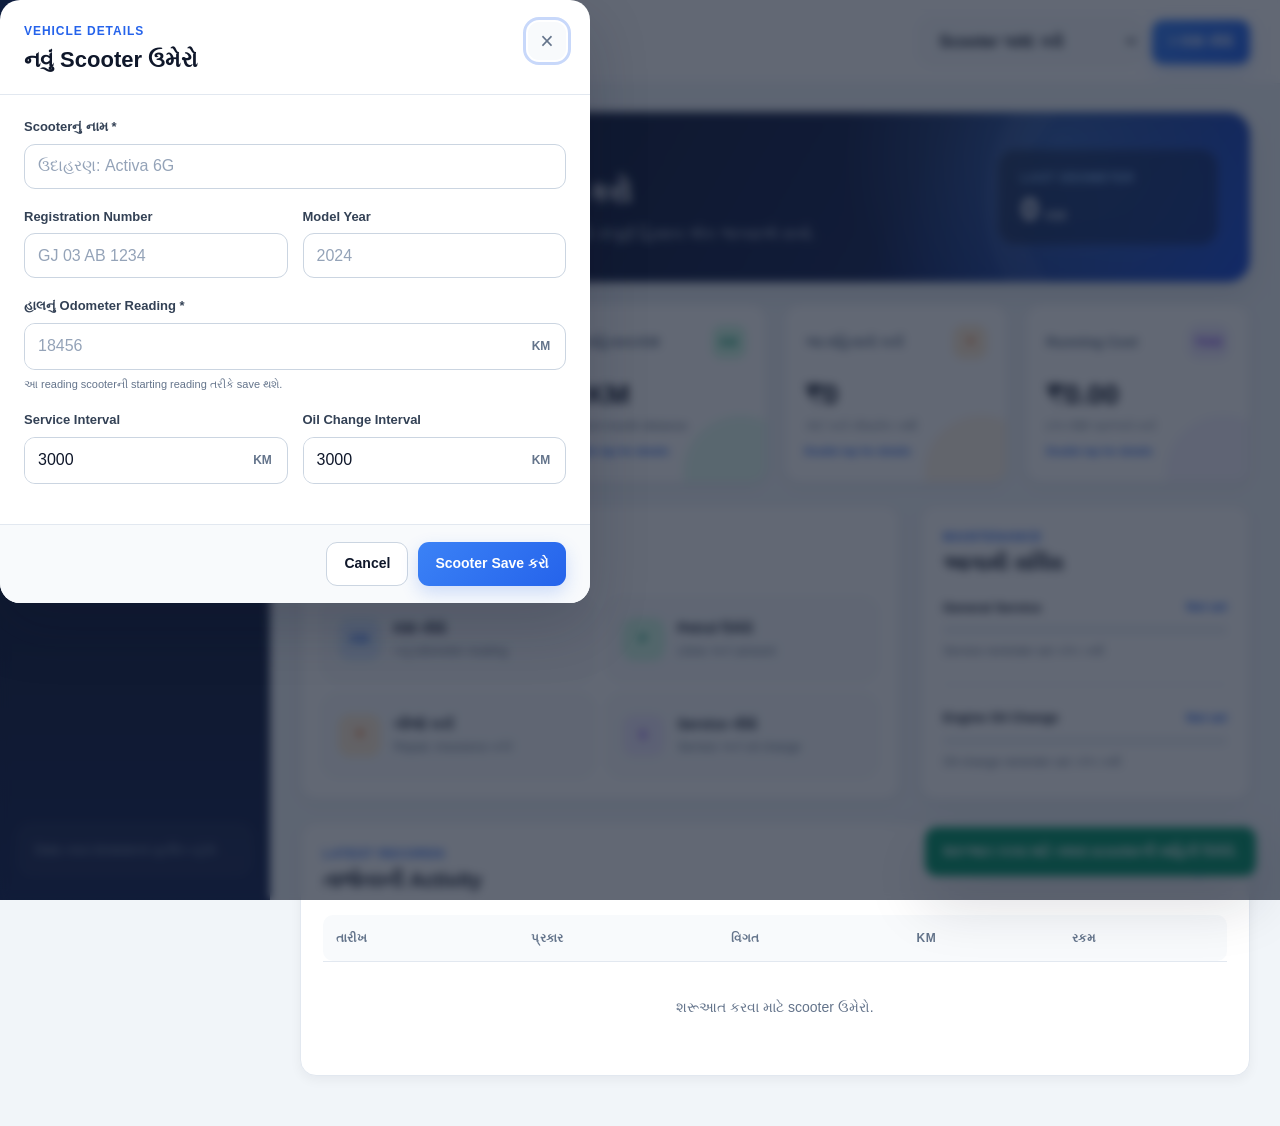
<file: index.html>
<!doctype html>
<html lang="gu">
  <head>
    <meta charset="UTF-8" />

    <meta name="viewport" content="width=device-width, initial-scale=1.0" />

    <meta
      name="description"
      content="Scooterના daily KM, petrol, service અને બીજા ખર્ચનો હિસાબ રાખવા માટેનું dashboard."
    />

    <title>Scooter Expense Tracker</title>

    <meta name="theme-color" content="#0f172a" />

    <meta name="mobile-web-app-capable" content="yes" />

    <meta name="apple-mobile-web-app-capable" content="yes" />

    <meta
      name="apple-mobile-web-app-status-bar-style"
      content="black-translucent"
    />

    <meta name="apple-mobile-web-app-title" content="Scooter Tracker" />

    <link rel="manifest" href="./manifest.json" />

    <link rel="icon" type="image/png" sizes="192x192" href="./icon-192.png" />

    <link rel="apple-touch-icon" href="./icon-192.png" />

    <link rel="stylesheet" href="style.css" />
  </head>

  <body>
    <!-- Mobile overlay -->
    <div id="sidebarOverlay" class="sidebar-overlay"></div>

    <!-- Sidebar -->
    <aside id="sidebar" class="sidebar">
      <div class="brand">
        <div class="brand-icon">S</div>

        <div>
          <h1>Scooter Tracker</h1>
          <p>Expense & KM Manager</p>
        </div>
      </div>

      <nav class="sidebar-nav" aria-label="Main navigation">
        <button
          type="button"
          class="nav-item active"
          data-section="dashboardSection"
        >
          <span class="nav-icon">⌂</span>
          <span>ડેશબોર્ડ</span>
        </button>

        <button type="button" class="nav-item" data-section="ridesSection">
          <span class="nav-icon">↗</span>
          <span>Daily KM</span>
        </button>

        <button type="button" class="nav-item" data-section="expensesSection">
          <span class="nav-icon">₹</span>
          <span>ખર્ચ</span>
        </button>

        <button
          type="button"
          class="nav-item"
          data-section="maintenanceSection"
        >
          <span class="nav-icon">⚙</span>
          <span>સર્વિસ</span>
        </button>

        <button type="button" class="nav-item" data-section="reportsSection">
          <span class="nav-icon">▥</span>
          <span>રિપોર્ટ</span>
        </button>

        <button type="button" class="nav-item" data-section="scootersSection">
          <span class="nav-icon">+</span>
          <span>મારા Scooter</span>
        </button>
      </nav>

      <div class="sidebar-footer">
        <p>Data તમારા browserમાં સુરક્ષિત રહેશે.</p>
      </div>
    </aside>

    <!-- Main area -->
    <div class="app-container">
      <!-- Header -->
      <header class="top-header">
        <div class="header-left">
          <button
            type="button"
            id="menuButton"
            class="menu-button"
            aria-label="Open menu"
          >
            ☰
          </button>

          <div>
            <p class="page-label">Scooter Expense Tracker</p>
            <h2 id="pageTitle">ડેશબોર્ડ</h2>
          </div>
        </div>

        <div class="header-actions">
          <label for="activeScooterSelect" class="sr-only">
            Scooter પસંદ કરો
          </label>

          <select id="activeScooterSelect" class="scooter-selector">
            <option value="">Scooter પસંદ કરો</option>
          </select>

          <button
            type="button"
            class="primary-button"
            id="openRideDialogButton"
          >
            + KM નોંધો
          </button>
        </div>
      </header>

      <main class="main-content">
        <!-- Dashboard -->
        <section id="dashboardSection" class="page-section active">
          <div class="welcome-panel">
            <div>
              <p class="eyebrow">આજનો હિસાબ</p>
              <h3 id="dashboardScooterName">તમારું Scooter પસંદ કરો</h3>

              <p>
                Daily ride, petrol અને maintenanceનો સંપૂર્ણ હિસાબ એક જગ્યાએ
                રાખો.
              </p>
            </div>

            <div class="odometer-display">
              <span>Last Odometer</span>

              <strong>
                <span id="lastOdometerValue">0</span>
                <small>KM</small>
              </strong>
            </div>
          </div>

          <!-- Summary cards -->
          <div class="summary-grid">
            <article
              class="summary-card blue-card interactive-summary-card"
              data-dashboard-detail="todayKm"
              role="button"
              tabindex="0"
              aria-label="આજના KMની વિગતો જોવા double tap કરો"
            >
              <div class="card-heading">
                <span>આજના KM</span>
                <span class="card-icon">↗</span>
              </div>

              <strong id="todayKmValue">0 KM</strong>
              <p id="todayRideCount">આજે કોઈ ride નથી</p>
              <span class="tap-hint">Double tap for details</span>
            </article>

            <article
              class="summary-card green-card interactive-summary-card"
              data-dashboard-detail="monthKm"
              role="button"
              tabindex="0"
              aria-label="આ મહિનાના KMની વિગતો જોવા double tap કરો"
            >
              <div class="card-heading">
                <span>આ મહિનાના KM</span>
                <span class="card-icon">KM</span>
              </div>

              <strong id="monthKmValue">0 KM</strong>
              <p>Current month distance</p>
              <span class="tap-hint">Double tap for details</span>
            </article>

            <article
              class="summary-card orange-card interactive-summary-card"
              data-dashboard-detail="monthExpense"
              role="button"
              tabindex="0"
              aria-label="આ મહિનાના ખર્ચની વિગતો જોવા double tap કરો"
            >
              <div class="card-heading">
                <span>આ મહિનાનો ખર્ચ</span>
                <span class="card-icon">₹</span>
              </div>

              <strong id="monthExpenseValue">₹0</strong>
              <p id="monthExpenseCount">કોઈ ખર્ચ નોંધાયેલ નથી</p>
              <span class="tap-hint">Double tap for details</span>
            </article>

            <article
              class="summary-card purple-card interactive-summary-card"
              data-dashboard-detail="runningCost"
              role="button"
              tabindex="0"
              aria-label="Running Costની વિગતો જોવા double tap કરો"
            >
              <div class="card-heading">
                <span>Running Cost</span>
                <span class="card-icon">₹/KM</span>
              </div>

              <strong id="costPerKmValue">₹0.00</strong>
              <p>દરેક KM પાછળનો ખર્ચ</p>
              <span class="tap-hint">Double tap for details</span>
            </article>
          </div>

          <!-- Quick actions -->
          <div class="content-grid">
            <article class="panel quick-actions-panel">
              <div class="panel-header">
                <div>
                  <p class="eyebrow">Quick Entry</p>
                  <h3>નવો રેકોર્ડ ઉમેરો</h3>
                </div>
              </div>

              <div class="quick-action-grid">
                <button
                  type="button"
                  class="quick-action ride-action"
                  id="dashboardRideButton"
                >
                  <span class="quick-icon">KM</span>

                  <span>
                    <strong>KM નોંધો</strong>
                    <small>નવું odometer reading</small>
                  </span>
                </button>

                <button
                  type="button"
                  class="quick-action petrol-action"
                  id="dashboardPetrolButton"
                >
                  <span class="quick-icon">P</span>

                  <span>
                    <strong>Petrol ઉમેરો</strong>
                    <small>Litres અને amount</small>
                  </span>
                </button>

                <button
                  type="button"
                  class="quick-action expense-action"
                  id="dashboardExpenseButton"
                >
                  <span class="quick-icon">₹</span>

                  <span>
                    <strong>બીજો ખર્ચ</strong>
                    <small>Repair, insurance વગેરે</small>
                  </span>
                </button>

                <button
                  type="button"
                  class="quick-action service-action"
                  id="dashboardServiceButton"
                >
                  <span class="quick-icon">S</span>

                  <span>
                    <strong>Service નોંધો</strong>
                    <small>Service અને oil change</small>
                  </span>
                </button>
              </div>
            </article>

            <!-- Maintenance status -->
            <article class="panel maintenance-panel">
              <div class="panel-header">
                <div>
                  <p class="eyebrow">Maintenance</p>
                  <h3>આગામી સર્વિસ</h3>
                </div>
              </div>

              <div class="maintenance-item">
                <div class="maintenance-title">
                  <span>General Service</span>
                  <strong id="serviceKmRemaining"> Not set </strong>
                </div>

                <div class="progress-track">
                  <div
                    id="serviceProgressBar"
                    class="progress-bar service-progress"
                    style="width: 0%"
                  ></div>
                </div>

                <p id="nextServiceDetails">Service reminder set કરેલ નથી</p>
              </div>

              <div class="maintenance-item">
                <div class="maintenance-title">
                  <span>Engine Oil Change</span>
                  <strong id="oilKmRemaining"> Not set </strong>
                </div>

                <div class="progress-track">
                  <div
                    id="oilProgressBar"
                    class="progress-bar oil-progress"
                    style="width: 0%"
                  ></div>
                </div>

                <p id="nextOilDetails">Oil change reminder set કરેલ નથી</p>
              </div>
            </article>
          </div>

          <!-- Recent activity -->
          <article class="panel">
            <div class="panel-header responsive-panel-header">
              <div>
                <p class="eyebrow">Latest Records</p>
                <h3>તાજેતરની Activity</h3>
              </div>

              <button
                type="button"
                class="text-button"
                data-go-to="ridesSection"
              >
                બધા રેકોર્ડ જુઓ
              </button>
            </div>

            <div class="table-wrapper">
              <table>
                <thead>
                  <tr>
                    <th>તારીખ</th>
                    <th>પ્રકાર</th>
                    <th>વિગત</th>
                    <th>KM</th>
                    <th>રકમ</th>
                  </tr>
                </thead>

                <tbody id="recentActivityTableBody">
                  <tr class="empty-table-row">
                    <td colspan="5">હજી કોઈ activity નોંધાયેલ નથી.</td>
                  </tr>
                </tbody>
              </table>
            </div>
          </article>
        </section>

        <!-- Daily KM section -->
        <section id="ridesSection" class="page-section">
          <div class="section-heading">
            <div>
              <p class="eyebrow">Daily Ride Log</p>
              <h3>KM અને Ride History</h3>
              <p>
                દરેક stop પર odometer reading દાખલ કરો. Ride distance automatic
                calculate થશે.
              </p>
            </div>

            <button
              type="button"
              class="primary-button"
              id="ridesPageAddButton"
            >
              + નવું KM Reading
            </button>
          </div>

          <div class="summary-grid compact-grid">
            <article class="mini-summary-card">
              <span>આજના કુલ KM</span>
              <strong id="ridesTodayTotal">0 KM</strong>
            </article>

            <article class="mini-summary-card">
              <span>આ અઠવાડિયાના KM</span>
              <strong id="ridesWeekTotal">0 KM</strong>
            </article>

            <article class="mini-summary-card">
              <span>આ મહિનાના KM</span>
              <strong id="ridesMonthTotal">0 KM</strong>
            </article>

            <article class="mini-summary-card">
              <span>Average Daily KM</span>
              <strong id="averageDailyKm">0 KM</strong>
            </article>
          </div>

          <article class="panel">
            <div class="panel-header">
              <div>
                <p class="eyebrow">Odometer Entries</p>
                <h3>Ride History</h3>
              </div>
            </div>

            <div class="table-wrapper">
              <table>
                <thead>
                  <tr>
                    <th>Date & Time</th>
                    <th>Previous KM</th>
                    <th>Current KM</th>
                    <th>Ride KM</th>
                    <th>સ્થળ / નોંધ</th>
                    <th>Action</th>
                  </tr>
                </thead>

                <tbody id="rideHistoryTableBody">
                  <tr class="empty-table-row">
                    <td colspan="6">પ્રથમ odometer reading દાખલ કરો.</td>
                  </tr>
                </tbody>
              </table>
            </div>
          </article>
        </section>

        <!-- Expenses section -->
        <section id="expensesSection" class="page-section">
          <div class="section-heading">
            <div>
              <p class="eyebrow">Expense Manager</p>
              <h3>બધા ખર્ચ</h3>
              <p>Petrol, repair, insurance અને બીજા ખર્ચનો સંપૂર્ણ રેકોર્ડ.</p>
            </div>

            <div class="button-group">
              <button
                type="button"
                class="secondary-button"
                id="expensesPagePetrolButton"
              >
                + Petrol
              </button>

              <button
                type="button"
                class="primary-button"
                id="expensesPageAddButton"
              >
                + બીજો ખર્ચ
              </button>
            </div>
          </div>

          <div class="summary-grid compact-grid">
            <article class="mini-summary-card">
              <span>કુલ Petrol ખર્ચ</span>
              <strong id="totalPetrolExpense">₹0</strong>
            </article>

            <article class="mini-summary-card">
              <span>કુલ Service ખર્ચ</span>
              <strong id="totalServiceExpense">₹0</strong>
            </article>

            <article class="mini-summary-card">
              <span>બીજા ખર્ચ</span>
              <strong id="totalOtherExpense">₹0</strong>
            </article>

            <article class="mini-summary-card">
              <span>કુલ Scooter ખર્ચ</span>
              <strong id="grandTotalExpense">₹0</strong>
            </article>
          </div>

          <article class="panel">
            <div class="filter-row">
              <div>
                <label for="expenseMonthFilter"> મહિનો </label>

                <input type="month" id="expenseMonthFilter" />
              </div>

              <div>
                <label for="expenseTypeFilter"> ખર્ચનો પ્રકાર </label>

                <select id="expenseTypeFilter">
                  <option value="all">બધા ખર્ચ</option>
                  <option value="petrol">Petrol</option>
                  <option value="service">Service</option>
                  <option value="oil">Engine Oil</option>
                  <option value="repair">Repair</option>
                  <option value="insurance">Insurance</option>
                  <option value="puc">PUC</option>
                  <option value="accessory">Accessory</option>
                  <option value="other">Other</option>
                </select>
              </div>

              <button
                type="button"
                class="secondary-button filter-reset-button"
                id="resetExpenseFilterButton"
              >
                Reset
              </button>
            </div>

            <div class="table-wrapper">
              <table>
                <thead>
                  <tr>
                    <th>તારીખ</th>
                    <th>પ્રકાર</th>
                    <th>વિગત</th>
                    <th>Odometer</th>
                    <th>રકમ</th>
                    <th>Action</th>
                  </tr>
                </thead>

                <tbody id="expenseHistoryTableBody">
                  <tr class="empty-table-row">
                    <td colspan="6">કોઈ ખર્ચ નોંધાયેલ નથી.</td>
                  </tr>
                </tbody>
              </table>
            </div>
          </article>
        </section>

        <!-- Maintenance section -->
        <section id="maintenanceSection" class="page-section">
          <div class="section-heading">
            <div>
              <p class="eyebrow">Service Records</p>
              <h3>Service અને Maintenance</h3>
              <p>Service, oil change, tyre અને repairનો record રાખો.</p>
            </div>

            <button
              type="button"
              class="primary-button"
              id="maintenancePageAddButton"
            >
              + Service નોંધો
            </button>
          </div>

          <article class="panel">
            <div class="panel-header">
              <div>
                <p class="eyebrow">Maintenance Timeline</p>
                <h3>Service History</h3>
              </div>
            </div>

            <div id="maintenanceTimeline" class="maintenance-timeline">
              <div class="empty-state">
                <div class="empty-icon">⚙</div>
                <h4>કોઈ service record નથી</h4>
                <p>પહેલી service અથવા oil changeની entry ઉમેરો.</p>
              </div>
            </div>
          </article>
        </section>

        <!-- Reports section -->
        <section id="reportsSection" class="page-section">
          <div class="section-heading">
            <div>
              <p class="eyebrow">Expense Analysis</p>
              <h3>Monthly Report</h3>
              <p>Scooter કેટલા KM ચાલ્યું અને કેટલો ખર્ચ થયો તે જુઓ.</p>
            </div>

            <div>
              <label for="reportMonthFilter" class="sr-only">
                Report month
              </label>

              <input type="month" id="reportMonthFilter" />
            </div>
          </div>

          <div class="report-grid">
            <article class="panel report-overview">
              <div class="panel-header">
                <div>
                  <p class="eyebrow">Selected Month</p>
                  <h3>મહિનાનો સારાંશ</h3>
                </div>
              </div>

              <div class="report-list">
                <div>
                  <span>કુલ Distance</span>
                  <strong id="reportTotalKm">0 KM</strong>
                </div>

                <div>
                  <span>કુલ ખર્ચ</span>
                  <strong id="reportTotalExpense">₹0</strong>
                </div>

                <div>
                  <span>Petrol ખર્ચ</span>
                  <strong id="reportPetrolExpense">₹0</strong>
                </div>

                <div>
                  <span>Service ખર્ચ</span>
                  <strong id="reportServiceExpense">₹0</strong>
                </div>

                <div>
                  <span>આ મહિનાનો Cost per KM</span>
                  <strong id="reportCostPerKm">₹0.00</strong>
                </div>

                <div>
                  <span>અત્યાર સુધીનો Overall Cost per KM</span>
                  <strong id="reportOverallCostPerKm">₹0.00</strong>
                </div>

                <div>
                  <span>Overall Average Mileage</span>
                  <strong id="reportMileage">0 KM/L</strong>
                </div>
              </div>

              <p class="mileage-note cost-per-km-note" id="costPerKmNote">
                Cost per KM = પસંદ કરેલા મહિનાનો કુલ ખર્ચ ÷ કુલ KM.
              </p>

              <p
                class="mileage-note overall-cost-per-km-note"
                id="overallCostPerKmNote"
              >
                Overall Cost per KM = અત્યાર સુધીનો કુલ ખર્ચ ÷ કુલ KM.
              </p>

              <p class="mileage-note" id="mileageNote">
                Mileage માટે ઓછામાં ઓછી 2 petrol entries જરૂરી છે.
              </p>
            </article>

            <article class="panel">
              <div class="panel-header">
                <div>
                  <p class="eyebrow">Expense Breakdown</p>
                  <h3>ખર્ચ ક્યાં થયો?</h3>
                </div>
              </div>

              <div id="expenseBreakdown" class="expense-breakdown">
                <div class="breakdown-row">
                  <div class="breakdown-label">
                    <span>Petrol</span>
                    <strong id="petrolBreakdownAmount">₹0</strong>
                  </div>

                  <div class="progress-track">
                    <div
                      id="petrolBreakdownBar"
                      class="progress-bar petrol-bar"
                      style="width: 0%"
                    ></div>
                  </div>
                </div>

                <div class="breakdown-row">
                  <div class="breakdown-label">
                    <span>Service</span>
                    <strong id="serviceBreakdownAmount">₹0</strong>
                  </div>

                  <div class="progress-track">
                    <div
                      id="serviceBreakdownBar"
                      class="progress-bar service-bar"
                      style="width: 0%"
                    ></div>
                  </div>
                </div>

                <div class="breakdown-row">
                  <div class="breakdown-label">
                    <span>Repair & Other</span>
                    <strong id="otherBreakdownAmount">₹0</strong>
                  </div>

                  <div class="progress-track">
                    <div
                      id="otherBreakdownBar"
                      class="progress-bar other-bar"
                      style="width: 0%"
                    ></div>
                  </div>
                </div>
              </div>
            </article>
          </div>

          <article class="panel daily-chart-panel">
            <div class="panel-header chart-panel-header">
              <div>
                <p class="eyebrow">Daily Distance</p>
                <h3>તારીખ પ્રમાણે ચાલેલા KM</h3>
                <p>કઈ તારીખે scooter વધુ કે ઓછું ચાલ્યું તે જુઓ.</p>
              </div>
            </div>

            <div class="chart-summary" aria-label="Daily distance summary">
              <div class="chart-summary-card highest-card">
                <span>સૌથી વધુ ચાલ્યું</span>
                <strong id="highestKmDay">—</strong>
              </div>

              <div class="chart-summary-card lowest-card">
                <span>સૌથી ઓછું ચાલ્યું</span>
                <strong id="lowestKmDay">—</strong>
              </div>

              <div class="chart-summary-card">
                <span>ચાલેલા કુલ દિવસ</span>
                <strong id="activeRideDays">0 દિવસ</strong>
              </div>
            </div>

            <div class="daily-chart-scroll">
              <div
                id="dailyKmChart"
                class="daily-km-chart"
                role="img"
                aria-label="તારીખ પ્રમાણે ચાલેલા કિલોમીટરનો ચાર્ટ"
              >
                <div class="chart-empty-state">
                  પસંદ કરેલા મહિનામાં ride entry નથી.
                </div>
              </div>
            </div>

            <div class="chart-legend" aria-hidden="true">
              <span><i class="legend-dot highest-dot"></i>સૌથી વધુ</span>
              <span><i class="legend-dot lowest-dot"></i>સૌથી ઓછું</span>
              <span><i class="legend-dot normal-dot"></i>બીજા દિવસ</span>
            </div>
          </article>
        </section>

        <!-- Scooters section -->
        <section id="scootersSection" class="page-section">
          <div class="section-heading">
            <div>
              <p class="eyebrow">Vehicle Manager</p>
              <h3>મારા Scooter</h3>
              <p>એકથી વધારે scooter હોય તો દરેકનો અલગ હિસાબ રાખો.</p>
            </div>

            <button
              type="button"
              class="primary-button"
              id="scootersPageAddButton"
            >
              + Scooter ઉમેરો
            </button>
          </div>

          <div id="scooterCardsContainer" class="scooter-grid">
            <div class="empty-state full-width">
              <div class="empty-icon">+</div>
              <h4>હજી કોઈ scooter ઉમેરેલ નથી</h4>
              <p>શરૂઆત કરવા માટે તમારા scooterની માહિતી ઉમેરો.</p>
            </div>
          </div>
        </section>
      </main>
    </div>

    <!-- Toast message -->
    <div id="toast" class="toast" role="status" aria-live="polite"></div>

    <!-- Add scooter dialog -->
    <dialog id="scooterDialog" class="app-dialog">
      <form id="scooterForm">
        <div class="dialog-header">
          <div>
            <p class="eyebrow">Vehicle Details</p>
            <h3 id="scooterDialogTitle">નવું Scooter ઉમેરો</h3>
          </div>

          <button
            type="button"
            class="dialog-close-button"
            data-close-dialog="scooterDialog"
            aria-label="Close"
          >
            ×
          </button>
        </div>

        <div class="dialog-body">
          <input type="hidden" id="scooterEditId" />

          <div class="form-group">
            <label for="scooterName"> Scooterનું નામ * </label>

            <input
              type="text"
              id="scooterName"
              placeholder="ઉદાહરણ: Activa 6G"
              required
            />
          </div>

          <div class="two-column-form">
            <div class="form-group">
              <label for="scooterNumber"> Registration Number </label>

              <input
                type="text"
                id="scooterNumber"
                placeholder="GJ 03 AB 1234"
              />
            </div>

            <div class="form-group">
              <label for="scooterModelYear"> Model Year </label>

              <input
                type="number"
                id="scooterModelYear"
                min="1990"
                max="2100"
                placeholder="2024"
              />
            </div>
          </div>

          <div class="form-group">
            <label for="scooterInitialKm"> હાલનું Odometer Reading * </label>

            <div class="input-with-unit">
              <input
                type="number"
                id="scooterInitialKm"
                min="0"
                step="0.1"
                placeholder="18456"
                required
              />

              <span>KM</span>
            </div>

            <small>
              આ reading scooterની starting reading તરીકે save થશે.
            </small>
          </div>

          <div class="two-column-form">
            <div class="form-group">
              <label for="serviceIntervalKm"> Service Interval </label>

              <div class="input-with-unit">
                <input
                  type="number"
                  id="serviceIntervalKm"
                  min="1"
                  value="3000"
                />

                <span>KM</span>
              </div>
            </div>

            <div class="form-group">
              <label for="oilIntervalKm"> Oil Change Interval </label>

              <div class="input-with-unit">
                <input type="number" id="oilIntervalKm" min="1" value="3000" />

                <span>KM</span>
              </div>
            </div>
          </div>
        </div>

        <div class="dialog-footer">
          <button
            type="button"
            class="secondary-button"
            data-close-dialog="scooterDialog"
          >
            Cancel
          </button>

          <button type="submit" class="primary-button">Scooter Save કરો</button>
        </div>
      </form>
    </dialog>

    <!-- Add KM reading dialog -->
    <dialog id="rideDialog" class="app-dialog">
      <form id="rideForm">
        <div class="dialog-header">
          <div>
            <p class="eyebrow">Daily Ride</p>
            <h3>નવું KM Reading</h3>
          </div>

          <button
            type="button"
            class="dialog-close-button"
            data-close-dialog="rideDialog"
            aria-label="Close"
          >
            ×
          </button>
        </div>

        <div class="dialog-body">
          <div class="current-reading-box">
            <span>Previous Odometer</span>

            <strong> <span id="ridePreviousKm">0</span> KM </strong>
          </div>

          <div class="form-group">
            <label for="rideCurrentKm"> Current Odometer Reading * </label>

            <div class="input-with-unit">
              <input
                type="number"
                id="rideCurrentKm"
                min="0"
                step="0.1"
                placeholder="18468"
                required
              />

              <span>KM</span>
            </div>
          </div>

          <div id="rideCalculationPreview" class="calculation-preview">
            Current KM દાખલ કરવાથી ride distance અહીં દેખાશે.
          </div>

          <div class="form-group">
            <label for="rideDateTime"> Date & Time * </label>

            <input type="datetime-local" id="rideDateTime" required />
          </div>

          <div class="form-group">
            <label for="rideNote"> સ્થળ અથવા નોંધ </label>

            <input
              type="text"
              id="rideNote"
              placeholder="ઉદાહરણ: Office, Home, Market"
            />
          </div>

          <p id="rideFormError" class="form-error"></p>
        </div>

        <div class="dialog-footer">
          <button
            type="button"
            class="secondary-button"
            data-close-dialog="rideDialog"
          >
            Cancel
          </button>

          <button type="submit" class="primary-button">KM Save કરો</button>
        </div>
      </form>
    </dialog>

    <!-- Add petrol dialog -->
    <dialog id="petrolDialog" class="app-dialog">
      <form id="petrolForm">
        <div class="dialog-header">
          <div>
            <p class="eyebrow">Fuel Record</p>
            <h3>Petrol Entry</h3>
          </div>

          <button
            type="button"
            class="dialog-close-button"
            data-close-dialog="petrolDialog"
            aria-label="Close"
          >
            ×
          </button>
        </div>

        <div class="dialog-body">
          <div class="two-column-form">
            <div class="form-group">
              <label for="petrolDate"> તારીખ * </label>

              <input type="date" id="petrolDate" required />
            </div>

            <div class="form-group">
              <label for="petrolOdometer"> Odometer KM * </label>

              <input
                type="number"
                id="petrolOdometer"
                min="0"
                step="0.1"
                required
              />
            </div>
          </div>

          <div class="two-column-form">
            <div class="form-group">
              <label for="petrolLitres"> Petrol Litres * </label>

              <div class="input-with-unit">
                <input
                  type="number"
                  id="petrolLitres"
                  min="0.01"
                  step="0.01"
                  placeholder="4.50"
                  required
                />

                <span>L</span>
              </div>
            </div>

            <div class="form-group">
              <label for="petrolRate"> Rate per Litre </label>

              <div class="input-with-unit currency-unit">
                <span>₹</span>

                <input
                  type="number"
                  id="petrolRate"
                  min="0"
                  step="0.01"
                  placeholder="95.00"
                />
              </div>
            </div>
          </div>

          <div class="form-group">
            <label for="petrolAmount"> Total Amount * </label>

            <div class="input-with-unit currency-unit">
              <span>₹</span>

              <input
                type="number"
                id="petrolAmount"
                min="0"
                step="0.01"
                placeholder="500"
                required
              />
            </div>
          </div>

          <div class="form-group checkbox-group">
            <input type="checkbox" id="petrolFullTank" />

            <label for="petrolFullTank"> Full tank ભરાવ્યું છે </label>
          </div>

          <div class="form-group">
            <label for="petrolNote"> નોંધ </label>

            <input
              type="text"
              id="petrolNote"
              placeholder="ઉદાહરણ: Indian Oil, Rajkot"
            />
          </div>

          <p id="petrolFormError" class="form-error"></p>
        </div>

        <div class="dialog-footer">
          <button
            type="button"
            class="secondary-button"
            data-close-dialog="petrolDialog"
          >
            Cancel
          </button>

          <button type="submit" class="primary-button">Petrol Save કરો</button>
        </div>
      </form>
    </dialog>

    <!-- Add expense dialog -->
    <dialog id="expenseDialog" class="app-dialog">
      <form id="expenseForm">
        <div class="dialog-header">
          <div>
            <p class="eyebrow">Expense Record</p>
            <h3>નવો ખર્ચ ઉમેરો</h3>
          </div>

          <button
            type="button"
            class="dialog-close-button"
            data-close-dialog="expenseDialog"
            aria-label="Close"
          >
            ×
          </button>
        </div>

        <div class="dialog-body">
          <div class="two-column-form">
            <div class="form-group">
              <label for="expenseDate"> તારીખ * </label>

              <input type="date" id="expenseDate" required />
            </div>

            <div class="form-group">
              <label for="expenseType"> ખર્ચનો પ્રકાર * </label>

              <select id="expenseType" required>
                <option value="">પસંદ કરો</option>
                <option value="repair">Repair</option>
                <option value="insurance">Insurance</option>
                <option value="puc">PUC</option>
                <option value="accessory">Accessory</option>
                <option value="washing">Washing</option>
                <option value="parking">Parking</option>
                <option value="fine">Fine</option>
                <option value="other">Other</option>
              </select>
            </div>
          </div>

          <div class="two-column-form">
            <div class="form-group">
              <label for="expenseAmount"> Amount * </label>

              <div class="input-with-unit currency-unit">
                <span>₹</span>

                <input
                  type="number"
                  id="expenseAmount"
                  min="0"
                  step="0.01"
                  required
                />
              </div>
            </div>

            <div class="form-group">
              <label for="expenseOdometer"> Odometer KM </label>

              <input type="number" id="expenseOdometer" min="0" step="0.1" />
            </div>
          </div>

          <div class="form-group">
            <label for="expenseDescription"> ખર્ચની વિગત * </label>

            <input
              type="text"
              id="expenseDescription"
              placeholder="ખર્ચ શેના માટે થયો?"
              required
            />
          </div>

          <p id="expenseFormError" class="form-error"></p>
        </div>

        <div class="dialog-footer">
          <button
            type="button"
            class="secondary-button"
            data-close-dialog="expenseDialog"
          >
            Cancel
          </button>

          <button type="submit" class="primary-button">ખર્ચ Save કરો</button>
        </div>
      </form>
    </dialog>

    <!-- Add service dialog -->
    <dialog id="serviceDialog" class="app-dialog">
      <form id="serviceForm">
        <div class="dialog-header">
          <div>
            <p class="eyebrow">Maintenance Record</p>
            <h3>Service નોંધો</h3>
          </div>

          <button
            type="button"
            class="dialog-close-button"
            data-close-dialog="serviceDialog"
            aria-label="Close"
          >
            ×
          </button>
        </div>

        <div class="dialog-body">
          <div class="two-column-form">
            <div class="form-group">
              <label for="serviceDate"> તારીખ * </label>

              <input type="date" id="serviceDate" required />
            </div>

            <div class="form-group">
              <label for="serviceType"> Service Type * </label>

              <select id="serviceType" required>
                <option value="">પસંદ કરો</option>
                <option value="general-service">General Service</option>
                <option value="oil-change">Engine Oil Change</option>
                <option value="tyre">Tyre Work</option>
                <option value="battery">Battery</option>
                <option value="brake">Brake Work</option>
                <option value="repair">Repair</option>
                <option value="other">Other</option>
              </select>
            </div>
          </div>

          <div class="two-column-form">
            <div class="form-group">
              <label for="serviceOdometer"> Service Odometer * </label>

              <div class="input-with-unit">
                <input
                  type="number"
                  id="serviceOdometer"
                  min="0"
                  step="0.1"
                  required
                />

                <span>KM</span>
              </div>
            </div>

            <div class="form-group">
              <label for="serviceAmount"> Service Cost * </label>

              <div class="input-with-unit currency-unit">
                <span>₹</span>

                <input
                  type="number"
                  id="serviceAmount"
                  min="0"
                  step="0.01"
                  required
                />
              </div>
            </div>
          </div>

          <div class="form-group">
            <label for="serviceDescription"> કરાવેલા કામની વિગત * </label>

            <textarea
              id="serviceDescription"
              rows="4"
              placeholder="ઉદાહરણ: Engine oil, air filter અને brake setting"
              required
            ></textarea>
          </div>

          <div class="form-group">
            <label for="serviceCenter"> Service Center / Mechanic </label>

            <input
              type="text"
              id="serviceCenter"
              placeholder="Service centerનું નામ"
            />
          </div>

          <p id="serviceFormError" class="form-error"></p>
        </div>

        <div class="dialog-footer">
          <button
            type="button"
            class="secondary-button"
            data-close-dialog="serviceDialog"
          >
            Cancel
          </button>

          <button type="submit" class="primary-button">Service Save કરો</button>
        </div>
      </form>
    </dialog>

    <!-- Dashboard summary detail dialog -->
    <dialog id="dashboardDetailDialog" class="app-dialog dashboard-detail-dialog">
      <div class="dialog-header">
        <div>
          <p class="eyebrow">Dashboard Details</p>
          <h3 id="dashboardDetailTitle">વિગતો</h3>
        </div>

        <button
          type="button"
          class="dialog-close-button"
          data-close-dialog="dashboardDetailDialog"
          aria-label="Close"
        >
          ×
        </button>
      </div>

      <div class="dialog-body dashboard-detail-body" id="dashboardDetailBody">
        <div class="detail-empty-state">કોઈ વિગત ઉપલબ્ધ નથી.</div>
      </div>

      <div class="dialog-footer">
        <button
          type="button"
          class="primary-button"
          data-close-dialog="dashboardDetailDialog"
        >
          Close
        </button>
      </div>
    </dialog>

    <!-- Delete confirmation dialog -->
    <dialog id="deleteDialog" class="app-dialog small-dialog">
      <div class="dialog-header">
        <div>
          <p class="eyebrow danger-text">Delete Record</p>
          <h3>આ record delete કરવો છે?</h3>
        </div>

        <button
          type="button"
          class="dialog-close-button"
          data-close-dialog="deleteDialog"
          aria-label="Close"
        >
          ×
        </button>
      </div>

      <div class="dialog-body">
        <p>Delete કર્યા પછી આ record પાછો મેળવી શકાશે નહીં.</p>
      </div>

      <div class="dialog-footer">
        <button
          type="button"
          class="secondary-button"
          data-close-dialog="deleteDialog"
        >
          Cancel
        </button>

        <button type="button" class="danger-button" id="confirmDeleteButton">
          Delete
        </button>
      </div>
    </dialog>

    <script src="app.js"></script>
  </body>
</html>
</file>
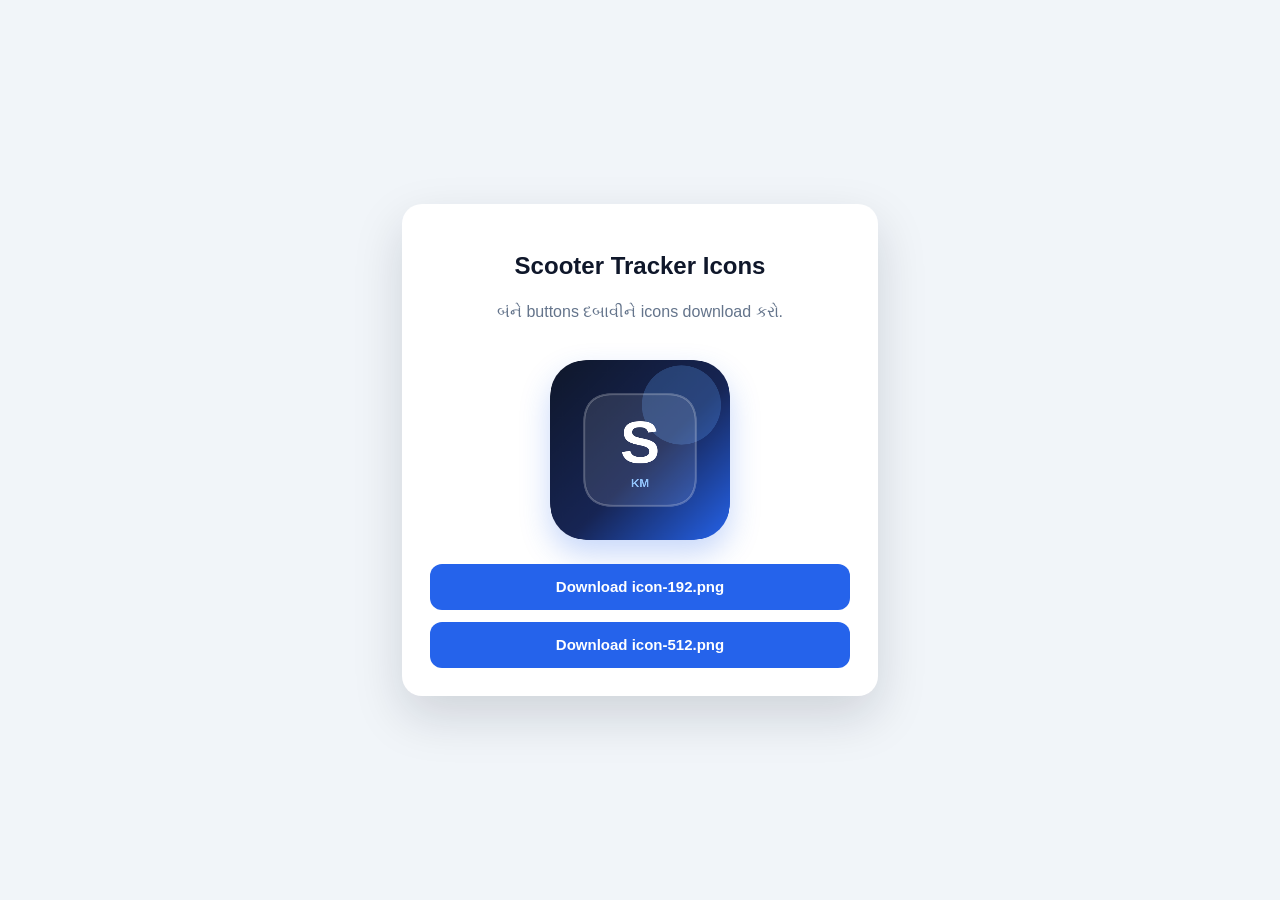
<file: icon-generator.html>
<!doctype html>
<html lang="en">
  <head>
    <meta charset="UTF-8" />

    <meta name="viewport" content="width=device-width, initial-scale=1.0" />

    <title>Scooter Tracker Icon Generator</title>

    <style>
      body {
        min-height: 100vh;
        display: grid;
        place-items: center;
        margin: 0;
        background: #f1f5f9;
        color: #0f172a;
        font-family: Arial, sans-serif;
      }

      .panel {
        width: min(420px, calc(100% - 30px));
        padding: 28px;
        border-radius: 20px;
        background: white;
        box-shadow: 0 20px 50px rgba(15, 23, 42, 0.15);
        text-align: center;
      }

      canvas {
        width: 180px;
        height: 180px;
        margin: 20px 0;
        border-radius: 36px;
        box-shadow: 0 14px 30px rgba(37, 99, 235, 0.25);
      }

      .buttons {
        display: grid;
        gap: 12px;
      }

      button {
        min-height: 46px;
        border: 0;
        border-radius: 12px;
        color: white;
        background: #2563eb;
        font-size: 15px;
        font-weight: 700;
        cursor: pointer;
      }

      button:hover {
        background: #1d4ed8;
      }

      p {
        color: #64748b;
        line-height: 1.5;
      }
    </style>
  </head>

  <body>
    <main class="panel">
      <h2>Scooter Tracker Icons</h2>

      <p>બંને buttons દબાવીને icons download કરો.</p>

      <canvas id="previewCanvas" width="512" height="512"></canvas>

      <div class="buttons">
        <button type="button" onclick="downloadIcon(192)">
          Download icon-192.png
        </button>

        <button type="button" onclick="downloadIcon(512)">
          Download icon-512.png
        </button>
      </div>
    </main>

    <script>
      const previewCanvas = document.getElementById("previewCanvas");

      drawIcon(previewCanvas, 512);

      function drawIcon(canvas, size) {
        canvas.width = size;
        canvas.height = size;

        const context = canvas.getContext("2d");

        context.clearRect(0, 0, size, size);

        const gradient = context.createLinearGradient(0, 0, size, size);

        gradient.addColorStop(0, "#0f172a");
        gradient.addColorStop(0.55, "#172554");
        gradient.addColorStop(1, "#2563eb");

        roundedRectangle(context, 0, 0, size, size, size * 0.22);

        context.fillStyle = gradient;
        context.fill();

        context.beginPath();
        context.arc(size * 0.73, size * 0.25, size * 0.22, 0, Math.PI * 2);

        context.fillStyle = "rgba(96, 165, 250, 0.25)";

        context.fill();

        roundedRectangle(
          context,
          size * 0.19,
          size * 0.19,
          size * 0.62,
          size * 0.62,
          size * 0.16,
        );

        context.fillStyle = "rgba(255, 255, 255, 0.10)";

        context.fill();

        context.strokeStyle = "rgba(255, 255, 255, 0.22)";

        context.lineWidth = size * 0.012;
        context.stroke();

        context.fillStyle = "#ffffff";
        context.textAlign = "center";
        context.textBaseline = "middle";
        context.font = `800 ${size * 0.33}px Arial`;

        context.fillText("S", size / 2, size * 0.48);

        context.fillStyle = "#93c5fd";
        context.font = `700 ${size * 0.065}px Arial`;

        context.fillText("KM", size / 2, size * 0.69);
      }

      function roundedRectangle(context, x, y, width, height, radius) {
        const right = x + width;
        const bottom = y + height;

        context.beginPath();
        context.moveTo(x + radius, y);
        context.lineTo(right - radius, y);
        context.quadraticCurveTo(right, y, right, y + radius);

        context.lineTo(right, bottom - radius);
        context.quadraticCurveTo(right, bottom, right - radius, bottom);

        context.lineTo(x + radius, bottom);
        context.quadraticCurveTo(x, bottom, x, bottom - radius);

        context.lineTo(x, y + radius);
        context.quadraticCurveTo(x, y, x + radius, y);

        context.closePath();
      }

      function downloadIcon(size) {
        const canvas = document.createElement("canvas");

        drawIcon(canvas, size);

        const downloadLink = document.createElement("a");

        downloadLink.download = `icon-${size}.png`;

        downloadLink.href = canvas.toDataURL("image/png");

        downloadLink.click();
      }
    </script>
  </body>
</html>
</file>
<file: style.css>
/* =====================================================
   SCOOTER EXPENSE TRACKER
   Main stylesheet
===================================================== */

:root {
  --primary: #2563eb;
  --primary-dark: #1d4ed8;
  --primary-light: #dbeafe;

  --secondary: #0f172a;
  --secondary-light: #1e293b;

  --green: #059669;
  --green-light: #d1fae5;

  --orange: #ea580c;
  --orange-light: #ffedd5;

  --purple: #7c3aed;
  --purple-light: #ede9fe;

  --red: #dc2626;
  --red-dark: #b91c1c;
  --red-light: #fee2e2;

  --yellow: #ca8a04;
  --yellow-light: #fef9c3;

  --background: #f1f5f9;
  --surface: #ffffff;
  --surface-soft: #f8fafc;

  --text-primary: #0f172a;
  --text-secondary: #64748b;
  --text-muted: #94a3b8;

  --border: #e2e8f0;
  --border-dark: #cbd5e1;

  --sidebar-width: 270px;
  --header-height: 84px;

  --radius-small: 10px;
  --radius-medium: 16px;
  --radius-large: 22px;

  --shadow-small: 0 4px 12px rgba(15, 23, 42, 0.05);
  --shadow-medium: 0 12px 30px rgba(15, 23, 42, 0.09);
  --shadow-large: 0 24px 60px rgba(15, 23, 42, 0.18);

  --transition: 0.2s ease;
}

/* =====================================================
   RESET
===================================================== */

* {
  box-sizing: border-box;
  margin: 0;
  padding: 0;
}

html {
  scroll-behavior: smooth;
}

body {
  min-height: 100vh;
  overflow-x: hidden;
  background: var(--background);
  color: var(--text-primary);
  font-family: Inter, "Segoe UI", Arial, sans-serif;
  font-size: 16px;
  line-height: 1.5;
}

button,
input,
select,
textarea {
  font: inherit;
}

button,
select {
  cursor: pointer;
}

button {
  border: 0;
}

input,
select,
textarea {
  width: 100%;
}

textarea {
  resize: vertical;
}

table {
  width: 100%;
  border-collapse: collapse;
}

.sr-only {
  position: absolute;
  width: 1px;
  height: 1px;
  overflow: hidden;
  clip: rect(0, 0, 0, 0);
  white-space: nowrap;
}

/* =====================================================
   SIDEBAR
===================================================== */

.sidebar {
  position: fixed;
  z-index: 100;
  top: 0;
  left: 0;
  width: var(--sidebar-width);
  height: 100vh;
  display: flex;
  flex-direction: column;
  padding: 24px 18px;
  overflow-y: auto;
  color: #ffffff;
  background:
    radial-gradient(
      circle at top left,
      rgba(37, 99, 235, 0.35),
      transparent 35%
    ),
    linear-gradient(180deg, #0f172a 0%, #111c35 55%, #172554 100%);
  transition: transform var(--transition);
}

.brand {
  display: flex;
  align-items: center;
  gap: 13px;
  min-height: 56px;
  margin: 0 6px 34px;
}

.brand-icon {
  width: 46px;
  height: 46px;
  flex-shrink: 0;
  display: grid;
  place-items: center;
  border: 1px solid rgba(255, 255, 255, 0.22);
  border-radius: 15px;
  color: #ffffff;
  background: linear-gradient(135deg, #3b82f6, #1d4ed8);
  box-shadow: 0 10px 25px rgba(37, 99, 235, 0.35);
  font-size: 22px;
  font-weight: 800;
}

.brand h1 {
  font-size: 18px;
  line-height: 1.2;
}

.brand p {
  margin-top: 4px;
  color: #94a3b8;
  font-size: 12px;
}

.sidebar-nav {
  display: flex;
  flex: 1;
  flex-direction: column;
  gap: 7px;
}

.nav-item {
  width: 100%;
  min-height: 50px;
  display: flex;
  align-items: center;
  gap: 13px;
  padding: 12px 14px;
  border-radius: 13px;
  color: #b8c2d6;
  background: transparent;
  text-align: left;
  font-size: 15px;
  font-weight: 600;
  transition:
    color var(--transition),
    background var(--transition),
    transform var(--transition);
}

.nav-item:hover {
  color: #ffffff;
  background: rgba(255, 255, 255, 0.08);
  transform: translateX(3px);
}

.nav-item.active {
  color: #ffffff;
  background: linear-gradient(
    135deg,
    rgba(59, 130, 246, 0.95),
    rgba(37, 99, 235, 0.78)
  );
  box-shadow: 0 10px 22px rgba(37, 99, 235, 0.22);
}

.nav-icon {
  width: 27px;
  height: 27px;
  flex-shrink: 0;
  display: grid;
  place-items: center;
  border-radius: 8px;
  background: rgba(255, 255, 255, 0.09);
  font-size: 14px;
  font-weight: 800;
}

.nav-item.active .nav-icon {
  background: rgba(255, 255, 255, 0.18);
}

.sidebar-footer {
  margin-top: 28px;
  padding: 16px;
  border: 1px solid rgba(255, 255, 255, 0.08);
  border-radius: 14px;
  color: #94a3b8;
  background: rgba(255, 255, 255, 0.04);
  font-size: 12px;
}

.sidebar-overlay {
  position: fixed;
  z-index: 90;
  inset: 0;
  display: none;
  background: rgba(15, 23, 42, 0.58);
  backdrop-filter: blur(3px);
}

/* =====================================================
   MAIN LAYOUT AND HEADER
===================================================== */

.app-container {
  min-height: 100vh;
  margin-left: var(--sidebar-width);
}

.top-header {
  position: sticky;
  z-index: 70;
  top: 0;
  min-height: var(--header-height);
  display: flex;
  align-items: center;
  justify-content: space-between;
  gap: 20px;
  padding: 15px 30px;
  border-bottom: 1px solid rgba(226, 232, 240, 0.9);
  background: rgba(255, 255, 255, 0.9);
  backdrop-filter: blur(16px);
}

.header-left,
.header-actions,
.button-group {
  display: flex;
  align-items: center;
  gap: 12px;
}

.header-left h2 {
  margin-top: 2px;
  font-size: 24px;
  line-height: 1.2;
}

.page-label {
  color: var(--text-secondary);
  font-size: 12px;
  font-weight: 700;
  letter-spacing: 0.06em;
  text-transform: uppercase;
}

.menu-button {
  width: 44px;
  height: 44px;
  display: none;
  place-items: center;
  border-radius: 12px;
  color: var(--text-primary);
  background: var(--surface-soft);
  font-size: 20px;
}

.scooter-selector {
  width: 220px;
  height: 45px;
  padding: 0 38px 0 14px;
  border: 1px solid var(--border);
  border-radius: 12px;
  outline: none;
  color: var(--text-primary);
  background: var(--surface-soft);
  font-weight: 600;
  transition:
    border-color var(--transition),
    box-shadow var(--transition);
}

.scooter-selector:focus {
  border-color: var(--primary);
  box-shadow: 0 0 0 4px rgba(37, 99, 235, 0.12);
}

.main-content {
  width: 100%;
  max-width: 1600px;
  margin: 0 auto;
  padding: 28px 30px 50px;
}

.page-section {
  display: none;
  animation: sectionFade 0.25s ease;
}

.page-section.active {
  display: block;
}

@keyframes sectionFade {
  from {
    opacity: 0;
    transform: translateY(5px);
  }

  to {
    opacity: 1;
    transform: translateY(0);
  }
}

/* =====================================================
   COMMON BUTTONS
===================================================== */

.primary-button,
.secondary-button,
.danger-button,
.text-button {
  min-height: 44px;
  display: inline-flex;
  align-items: center;
  justify-content: center;
  gap: 7px;
  padding: 10px 17px;
  border-radius: 11px;
  font-size: 14px;
  font-weight: 700;
  transition:
    transform var(--transition),
    box-shadow var(--transition),
    background var(--transition);
}

.primary-button {
  color: #ffffff;
  background: linear-gradient(135deg, #3b82f6, #2563eb);
  box-shadow: 0 7px 18px rgba(37, 99, 235, 0.2);
}

.primary-button:hover {
  background: linear-gradient(135deg, #2563eb, #1d4ed8);
  box-shadow: 0 10px 24px rgba(37, 99, 235, 0.3);
  transform: translateY(-1px);
}

.secondary-button {
  border: 1px solid var(--border-dark);
  color: var(--text-primary);
  background: #ffffff;
}

.secondary-button:hover {
  border-color: var(--primary);
  color: var(--primary);
  background: var(--primary-light);
}

.danger-button {
  color: #ffffff;
  background: var(--red);
}

.danger-button:hover {
  background: var(--red-dark);
}

.text-button {
  min-height: auto;
  padding: 6px 9px;
  color: var(--primary);
  background: transparent;
}

.text-button:hover {
  background: var(--primary-light);
}

button:focus-visible,
input:focus-visible,
select:focus-visible,
textarea:focus-visible {
  outline: 3px solid rgba(37, 99, 235, 0.25);
  outline-offset: 2px;
}

button:disabled {
  cursor: not-allowed;
  opacity: 0.55;
  transform: none;
}

/* =====================================================
   SECTION HEADINGS
===================================================== */

.section-heading {
  display: flex;
  align-items: flex-end;
  justify-content: space-between;
  gap: 24px;
  margin-bottom: 24px;
}

.section-heading h3 {
  margin-top: 2px;
  font-size: 28px;
  line-height: 1.25;
}

.section-heading > div > p:last-child {
  max-width: 650px;
  margin-top: 7px;
  color: var(--text-secondary);
}

.eyebrow {
  color: var(--primary);
  font-size: 12px;
  font-weight: 800;
  letter-spacing: 0.08em;
  text-transform: uppercase;
}

/* =====================================================
   DASHBOARD WELCOME PANEL
===================================================== */

.welcome-panel {
  position: relative;
  min-height: 170px;
  display: flex;
  align-items: center;
  justify-content: space-between;
  gap: 35px;
  margin-bottom: 22px;
  padding: 29px 32px;
  overflow: hidden;
  border-radius: var(--radius-large);
  color: #ffffff;
  background:
    radial-gradient(
      circle at 80% 20%,
      rgba(96, 165, 250, 0.4),
      transparent 28%
    ),
    linear-gradient(120deg, #0f172a, #172554 62%, #1d4ed8);
  box-shadow: var(--shadow-medium);
}

.welcome-panel::after {
  position: absolute;
  right: -55px;
  bottom: -80px;
  width: 250px;
  height: 250px;
  border: 35px solid rgba(255, 255, 255, 0.05);
  border-radius: 50%;
  content: "";
}

.welcome-panel > * {
  position: relative;
  z-index: 1;
}

.welcome-panel .eyebrow {
  color: #93c5fd;
}

.welcome-panel h3 {
  margin: 5px 0 8px;
  font-size: 29px;
}

.welcome-panel p {
  max-width: 550px;
  color: #cbd5e1;
}

.odometer-display {
  min-width: 220px;
  padding: 19px 22px;
  border: 1px solid rgba(255, 255, 255, 0.12);
  border-radius: 18px;
  background: rgba(15, 23, 42, 0.4);
  backdrop-filter: blur(10px);
}

.odometer-display > span {
  display: block;
  margin-bottom: 6px;
  color: #93c5fd;
  font-size: 12px;
  font-weight: 700;
  letter-spacing: 0.06em;
  text-transform: uppercase;
}

.odometer-display strong {
  display: flex;
  align-items: baseline;
  gap: 7px;
  font-size: 32px;
  line-height: 1;
}

.odometer-display small {
  color: #cbd5e1;
  font-size: 13px;
}

/* =====================================================
   SUMMARY CARDS
===================================================== */

.summary-grid {
  display: grid;
  grid-template-columns: repeat(4, minmax(0, 1fr));
  gap: 17px;
  margin-bottom: 22px;
}

.summary-card {
  position: relative;
  min-height: 145px;
  padding: 20px;
  overflow: hidden;
  border: 1px solid var(--border);
  border-radius: var(--radius-medium);
  background: var(--surface);
  box-shadow: var(--shadow-small);
  transition:
    transform var(--transition),
    box-shadow var(--transition);
}

.summary-card:hover {
  transform: translateY(-3px);
  box-shadow: var(--shadow-medium);
}

.interactive-summary-card {
  cursor: pointer;
  touch-action: manipulation;
  user-select: none;
}

.interactive-summary-card:focus-visible {
  outline: 3px solid rgba(37, 99, 235, 0.28);
  outline-offset: 3px;
}

.summary-card::after {
  position: absolute;
  right: -32px;
  bottom: -48px;
  width: 115px;
  height: 115px;
  border-radius: 50%;
  content: "";
  opacity: 0.55;
}

.blue-card::after {
  background: var(--primary-light);
}

.green-card::after {
  background: var(--green-light);
}

.orange-card::after {
  background: var(--orange-light);
}

.purple-card::after {
  background: var(--purple-light);
}

.card-heading {
  display: flex;
  align-items: center;
  justify-content: space-between;
  gap: 10px;
  margin-bottom: 19px;
  color: var(--text-secondary);
  font-size: 14px;
  font-weight: 700;
}

.card-icon {
  min-width: 34px;
  height: 34px;
  display: grid;
  place-items: center;
  padding: 0 7px;
  border-radius: 10px;
  color: var(--primary);
  background: var(--primary-light);
  font-size: 11px;
  font-weight: 800;
}

.green-card .card-icon {
  color: var(--green);
  background: var(--green-light);
}

.orange-card .card-icon {
  color: var(--orange);
  background: var(--orange-light);
}

.purple-card .card-icon {
  color: var(--purple);
  background: var(--purple-light);
}

.summary-card > strong {
  position: relative;
  z-index: 1;
  display: block;
  margin-bottom: 5px;
  font-size: 28px;
  line-height: 1.2;
}

.summary-card > p {
  position: relative;
  z-index: 1;
  color: var(--text-secondary);
  font-size: 12px;
}

.tap-hint {
  position: relative;
  z-index: 1;
  display: inline-block;
  margin-top: 9px;
  color: var(--primary);
  font-size: 10px;
  font-weight: 800;
  letter-spacing: 0.02em;
}

.compact-grid {
  margin-bottom: 20px;
}

.mini-summary-card {
  padding: 18px 20px;
  border: 1px solid var(--border);
  border-radius: 14px;
  background: var(--surface);
  box-shadow: var(--shadow-small);
}

.mini-summary-card span {
  display: block;
  margin-bottom: 9px;
  color: var(--text-secondary);
  font-size: 13px;
  font-weight: 600;
}

.mini-summary-card strong {
  color: var(--text-primary);
  font-size: 23px;
}

/* =====================================================
   PANELS AND CONTENT GRID
===================================================== */

.content-grid,
.report-grid {
  display: grid;
  grid-template-columns: minmax(0, 1.35fr) minmax(330px, 0.65fr);
  gap: 20px;
  margin-bottom: 22px;
}

.report-grid {
  grid-template-columns: minmax(300px, 0.8fr) minmax(0, 1.2fr);
}

.panel {
  padding: 22px;
  border: 1px solid var(--border);
  border-radius: var(--radius-medium);
  background: var(--surface);
  box-shadow: var(--shadow-small);
}

.panel-header {
  display: flex;
  align-items: center;
  justify-content: space-between;
  gap: 18px;
  margin-bottom: 20px;
}

.panel-header h3 {
  margin-top: 2px;
  font-size: 20px;
}

/* =====================================================
   QUICK ACTIONS
===================================================== */

.quick-action-grid {
  display: grid;
  grid-template-columns: repeat(2, minmax(0, 1fr));
  gap: 13px;
}

.quick-action {
  min-height: 83px;
  display: flex;
  align-items: center;
  gap: 13px;
  padding: 14px;
  border: 1px solid var(--border);
  border-radius: 14px;
  color: var(--text-primary);
  background: var(--surface-soft);
  text-align: left;
  transition:
    border-color var(--transition),
    background var(--transition),
    transform var(--transition);
}

.quick-action:hover {
  border-color: #bfdbfe;
  background: #eff6ff;
  transform: translateY(-2px);
}

.quick-icon {
  width: 43px;
  height: 43px;
  flex-shrink: 0;
  display: grid;
  place-items: center;
  border-radius: 12px;
  color: var(--primary);
  background: var(--primary-light);
  font-size: 12px;
  font-weight: 900;
}

.petrol-action .quick-icon {
  color: var(--green);
  background: var(--green-light);
}

.expense-action .quick-icon {
  color: var(--orange);
  background: var(--orange-light);
}

.service-action .quick-icon {
  color: var(--purple);
  background: var(--purple-light);
}

.quick-action strong,
.quick-action small {
  display: block;
}

.quick-action strong {
  margin-bottom: 3px;
  font-size: 14px;
}

.quick-action small {
  color: var(--text-secondary);
  font-size: 12px;
}

/* =====================================================
   MAINTENANCE
===================================================== */

.maintenance-item + .maintenance-item {
  margin-top: 24px;
  padding-top: 23px;
  border-top: 1px solid var(--border);
}

.maintenance-title {
  display: flex;
  align-items: center;
  justify-content: space-between;
  gap: 15px;
  margin-bottom: 9px;
  font-size: 13px;
  font-weight: 700;
}

.maintenance-title strong {
  color: var(--primary);
  font-size: 12px;
}

.progress-track {
  width: 100%;
  height: 8px;
  overflow: hidden;
  border-radius: 999px;
  background: #e9eef5;
}

.progress-bar {
  height: 100%;
  border-radius: inherit;
  transition: width 0.4s ease;
}

.service-progress,
.service-bar {
  background: linear-gradient(90deg, #3b82f6, #2563eb);
}

.oil-progress,
.petrol-bar {
  background: linear-gradient(90deg, #10b981, #059669);
}

.other-bar {
  background: linear-gradient(90deg, #f97316, #ea580c);
}

.maintenance-item > p {
  margin-top: 8px;
  color: var(--text-secondary);
  font-size: 12px;
}

.maintenance-timeline {
  position: relative;
}

.timeline-item {
  position: relative;
  display: grid;
  grid-template-columns: 52px minmax(0, 1fr) auto;
  gap: 16px;
  padding: 18px 0;
  border-bottom: 1px solid var(--border);
}

.timeline-item:last-child {
  border-bottom: 0;
}

.timeline-icon {
  width: 46px;
  height: 46px;
  display: grid;
  place-items: center;
  border-radius: 14px;
  color: var(--purple);
  background: var(--purple-light);
  font-size: 12px;
  font-weight: 800;
}

.timeline-content h4 {
  margin-bottom: 4px;
  font-size: 15px;
}

.timeline-content p {
  color: var(--text-secondary);
  font-size: 13px;
}

.timeline-meta {
  margin-top: 7px;
  color: var(--text-muted);
  font-size: 12px;
}

.timeline-amount {
  color: var(--text-primary);
  font-size: 16px;
  font-weight: 800;
}

/* =====================================================
   TABLES
===================================================== */

.table-wrapper {
  width: 100%;
  overflow-x: auto;
}

table {
  min-width: 720px;
}

th,
td {
  padding: 14px 13px;
  border-bottom: 1px solid var(--border);
  text-align: left;
  vertical-align: middle;
}

th {
  color: var(--text-secondary);
  background: var(--surface-soft);
  font-size: 12px;
  font-weight: 800;
  letter-spacing: 0.03em;
  text-transform: uppercase;
}

th:first-child {
  border-radius: 10px 0 0 10px;
}

th:last-child {
  border-radius: 0 10px 10px 0;
}

td {
  color: #334155;
  font-size: 14px;
}

tbody tr {
  transition: background var(--transition);
}

tbody tr:hover {
  background: #f8fbff;
}

tbody tr:last-child td {
  border-bottom: 0;
}

.empty-table-row td {
  padding: 35px 18px;
  color: var(--text-secondary);
  text-align: center;
}

.record-type {
  display: inline-flex;
  align-items: center;
  padding: 5px 9px;
  border-radius: 999px;
  color: var(--primary);
  background: var(--primary-light);
  font-size: 11px;
  font-weight: 800;
}

.record-type.petrol {
  color: var(--green);
  background: var(--green-light);
}

.record-type.service {
  color: var(--purple);
  background: var(--purple-light);
}

.record-type.expense {
  color: var(--orange);
  background: var(--orange-light);
}

.action-buttons {
  display: flex;
  align-items: center;
  gap: 7px;
}

.table-action-button {
  min-width: 34px;
  height: 34px;
  display: inline-grid;
  place-items: center;
  padding: 0 9px;
  border-radius: 9px;
  color: var(--primary);
  background: var(--primary-light);
  font-size: 12px;
  font-weight: 700;
}

.table-action-button:hover {
  color: #ffffff;
  background: var(--primary);
}

.table-action-button.delete {
  color: var(--red);
  background: var(--red-light);
}

.table-action-button.delete:hover {
  color: #ffffff;
  background: var(--red);
}

/* =====================================================
   FILTERS
===================================================== */

.filter-row {
  display: flex;
  align-items: flex-end;
  gap: 13px;
  margin-bottom: 22px;
  padding: 16px;
  border-radius: 14px;
  background: var(--surface-soft);
}

.filter-row > div {
  min-width: 190px;
}

.filter-row label {
  display: block;
  margin-bottom: 6px;
  color: var(--text-secondary);
  font-size: 12px;
  font-weight: 700;
}

.filter-reset-button {
  min-width: 90px;
}

/* =====================================================
   REPORT
===================================================== */

.report-list {
  display: grid;
  gap: 3px;
}

.report-list > div {
  display: flex;
  align-items: center;
  justify-content: space-between;
  gap: 20px;
  padding: 13px 4px;
  border-bottom: 1px solid var(--border);
}

.report-list > div:last-child {
  border-bottom: 0;
}

.report-list span {
  color: var(--text-secondary);
  font-size: 14px;
}

.report-list strong {
  font-size: 15px;
}

.mileage-note {
  margin-top: 14px;
  padding: 12px 14px;
  border-radius: 12px;
  color: var(--text-secondary);
  background: var(--surface-soft);
  font-size: 12px;
  line-height: 1.55;
}

.cost-per-km-note {
  border-left: 3px solid #3b82f6;
}

.overall-cost-per-km-note {
  border-left: 3px solid #8b5cf6;
}

.expense-breakdown {
  display: grid;
  gap: 25px;
  padding: 8px 0;
}

.breakdown-label {
  display: flex;
  align-items: center;
  justify-content: space-between;
  gap: 15px;
  margin-bottom: 9px;
  color: var(--text-secondary);
  font-size: 13px;
}

.breakdown-label strong {
  color: var(--text-primary);
}

.daily-chart-panel {
  margin-bottom: 22px;
  overflow: hidden;
}

.chart-panel-header p:last-child {
  margin-top: 5px;
  color: var(--text-secondary);
  font-size: 13px;
}

.chart-summary {
  display: grid;
  grid-template-columns: repeat(3, minmax(0, 1fr));
  gap: 12px;
  margin-bottom: 24px;
}

.chart-summary-card {
  padding: 14px;
  border: 1px solid var(--border);
  border-radius: 13px;
  background: var(--surface-soft);
}

.chart-summary-card span {
  display: block;
  margin-bottom: 7px;
  color: var(--text-secondary);
  font-size: 12px;
  font-weight: 700;
}

.chart-summary-card strong {
  color: var(--text-primary);
  font-size: 15px;
}

.chart-summary-card.highest-card {
  border-color: rgba(22, 163, 74, 0.25);
  background: rgba(22, 163, 74, 0.07);
}

.chart-summary-card.lowest-card {
  border-color: rgba(234, 88, 12, 0.25);
  background: rgba(234, 88, 12, 0.07);
}

.daily-chart-scroll {
  overflow-x: auto;
  padding: 8px 2px 10px;
  scrollbar-width: thin;
}

.daily-km-chart {
  min-width: 100%;
  min-height: 260px;
  display: flex;
  align-items: flex-end;
  gap: 12px;
  padding: 22px 8px 4px;
  border-bottom: 1px solid var(--border);
}

.chart-column {
  min-width: 48px;
  flex: 1 0 48px;
  max-width: 72px;
  display: grid;
  grid-template-rows: 22px 185px 24px;
  align-items: end;
  gap: 6px;
  text-align: center;
}

.chart-value {
  color: var(--text-secondary);
  font-size: 11px;
  font-weight: 700;
}

.chart-bar-track {
  width: 24px;
  height: 100%;
  display: flex;
  align-items: flex-end;
  justify-self: center;
  border-radius: 8px 8px 3px 3px;
  background: var(--surface-soft);
  overflow: hidden;
}

.chart-bar {
  width: 100%;
  min-height: 8px;
  border-radius: 8px 8px 3px 3px;
  background: #3b82f6;
  transition: height 0.35s ease;
}

.chart-column.highest .chart-bar {
  background: #16a34a;
}

.chart-column.lowest .chart-bar {
  background: #ea580c;
}

.chart-date {
  color: var(--text-secondary);
  font-size: 11px;
  font-weight: 700;
  white-space: nowrap;
}

.chart-empty-state {
  width: 100%;
  align-self: center;
  padding: 35px 16px;
  color: var(--text-secondary);
  text-align: center;
  font-size: 14px;
}

.chart-legend {
  display: flex;
  flex-wrap: wrap;
  gap: 15px;
  margin-top: 15px;
  color: var(--text-secondary);
  font-size: 12px;
}

.chart-legend span {
  display: inline-flex;
  align-items: center;
  gap: 6px;
}

.legend-dot {
  width: 9px;
  height: 9px;
  display: inline-block;
  border-radius: 50%;
}

.highest-dot {
  background: #16a34a;
}

.lowest-dot {
  background: #ea580c;
}

.normal-dot {
  background: #3b82f6;
}

/* =====================================================
   SCOOTER CARDS
===================================================== */

.scooter-grid {
  display: grid;
  grid-template-columns: repeat(3, minmax(0, 1fr));
  gap: 18px;
}

.scooter-card {
  position: relative;
  padding: 22px;
  overflow: hidden;
  border: 1px solid var(--border);
  border-radius: var(--radius-medium);
  background: var(--surface);
  box-shadow: var(--shadow-small);
  transition:
    transform var(--transition),
    box-shadow var(--transition);
}

.scooter-card:hover {
  transform: translateY(-3px);
  box-shadow: var(--shadow-medium);
}

.scooter-card.active-scooter {
  border-color: #93c5fd;
  box-shadow: 0 10px 30px rgba(37, 99, 235, 0.12);
}

.scooter-card-top {
  display: flex;
  align-items: flex-start;
  justify-content: space-between;
  gap: 15px;
  margin-bottom: 20px;
}

.scooter-avatar {
  width: 50px;
  height: 50px;
  display: grid;
  place-items: center;
  border-radius: 15px;
  color: #ffffff;
  background: linear-gradient(135deg, #3b82f6, #1d4ed8);
  font-size: 18px;
  font-weight: 900;
}

.active-badge {
  padding: 5px 9px;
  border-radius: 999px;
  color: var(--green);
  background: var(--green-light);
  font-size: 11px;
  font-weight: 800;
}

.scooter-card h4 {
  margin-bottom: 3px;
  font-size: 19px;
}

.scooter-number {
  color: var(--text-secondary);
  font-size: 12px;
  font-weight: 600;
}

.scooter-stats {
  display: grid;
  grid-template-columns: repeat(2, 1fr);
  gap: 10px;
  margin: 17px 0;
}

.scooter-stat {
  padding: 12px;
  border-radius: 11px;
  background: var(--surface-soft);
}

.scooter-stat span,
.scooter-stat strong {
  display: block;
}

.scooter-stat span {
  margin-bottom: 4px;
  color: var(--text-secondary);
  font-size: 11px;
}

.scooter-stat strong {
  font-size: 14px;
}

.scooter-card-actions {
  display: flex;
  gap: 8px;
  padding-top: 16px;
  border-top: 1px solid var(--border);
}

.scooter-card-actions button {
  flex: 1;
}

/* =====================================================
   EMPTY STATES
===================================================== */

.empty-state {
  display: grid;
  justify-items: center;
  padding: 45px 20px;
  color: var(--text-secondary);
  text-align: center;
}

.empty-state.full-width {
  grid-column: 1 / -1;
  border: 1px dashed var(--border-dark);
  border-radius: var(--radius-medium);
  background: var(--surface);
}

.empty-icon {
  width: 55px;
  height: 55px;
  display: grid;
  place-items: center;
  margin-bottom: 14px;
  border-radius: 17px;
  color: var(--primary);
  background: var(--primary-light);
  font-size: 20px;
  font-weight: 900;
}

.empty-state h4 {
  margin-bottom: 5px;
  color: var(--text-primary);
}

.empty-state p {
  max-width: 390px;
  font-size: 13px;
}

/* =====================================================
   DIALOGS
===================================================== */

.app-dialog {
  width: min(590px, calc(100% - 28px));
  max-height: calc(100vh - 34px);
  padding: 0;
  overflow: hidden;
  border: 0;
  border-radius: 20px;
  color: var(--text-primary);
  background: var(--surface);
  box-shadow: var(--shadow-large);
}

.app-dialog[open] {
  animation: dialogOpen 0.22s ease;
}

.app-dialog::backdrop {
  background: rgba(15, 23, 42, 0.65);
  backdrop-filter: blur(5px);
}

.small-dialog {
  width: min(460px, calc(100% - 28px));
}

@keyframes dialogOpen {
  from {
    opacity: 0;
    transform: translateY(12px) scale(0.98);
  }

  to {
    opacity: 1;
    transform: translateY(0) scale(1);
  }
}

.app-dialog form {
  max-height: calc(100vh - 34px);
  display: flex;
  flex-direction: column;
}

.dialog-header {
  display: flex;
  align-items: flex-start;
  justify-content: space-between;
  gap: 18px;
  padding: 22px 24px 18px;
  border-bottom: 1px solid var(--border);
}

.dialog-header h3 {
  margin-top: 3px;
  font-size: 22px;
}

.dialog-close-button {
  width: 38px;
  height: 38px;
  flex-shrink: 0;
  display: grid;
  place-items: center;
  border-radius: 11px;
  color: var(--text-secondary);
  background: var(--surface-soft);
  font-size: 23px;
  line-height: 1;
}

.dialog-close-button:hover {
  color: var(--red);
  background: var(--red-light);
}

.dialog-body {
  padding: 22px 24px;
  overflow-y: auto;
}

.dialog-footer {
  display: flex;
  align-items: center;
  justify-content: flex-end;
  gap: 10px;
  padding: 17px 24px;
  border-top: 1px solid var(--border);
  background: var(--surface-soft);
}

.dashboard-detail-dialog {
  width: min(650px, calc(100% - 28px));
}

.dashboard-detail-body {
  max-height: min(62vh, 560px);
}

.detail-total-card {
  display: grid;
  gap: 5px;
  margin-bottom: 16px;
  padding: 17px;
  border-radius: 14px;
  color: #ffffff;
  background: linear-gradient(135deg, #1d4ed8, #4338ca);
}

.detail-total-card span,
.detail-total-card small {
  color: rgba(255, 255, 255, 0.82);
}

.detail-total-card strong {
  font-size: 24px;
}

.detail-entry-list {
  display: grid;
  gap: 9px;
}

.detail-entry {
  display: flex;
  align-items: center;
  justify-content: space-between;
  gap: 16px;
  padding: 13px 14px;
  border: 1px solid var(--border);
  border-radius: 12px;
  background: var(--surface-soft);
}

.detail-entry strong,
.detail-entry small {
  display: block;
}

.detail-entry strong {
  margin-bottom: 4px;
  font-size: 13px;
}

.detail-entry small {
  color: var(--text-secondary);
  font-size: 11px;
  line-height: 1.45;
}

.detail-entry b {
  flex-shrink: 0;
  font-size: 13px;
}

.detail-breakdown-grid {
  display: grid;
  grid-template-columns: repeat(2, minmax(0, 1fr));
  gap: 10px;
}

.detail-breakdown-grid > div {
  padding: 14px;
  border: 1px solid var(--border);
  border-radius: 12px;
  background: var(--surface-soft);
}

.detail-breakdown-grid span,
.detail-breakdown-grid strong {
  display: block;
}

.detail-breakdown-grid span {
  margin-bottom: 6px;
  color: var(--text-secondary);
  font-size: 11px;
}

.detail-breakdown-grid strong {
  font-size: 14px;
}

.detail-empty-state {
  padding: 32px 15px;
  color: var(--text-secondary);
  text-align: center;
  font-size: 13px;
}

/* =====================================================
   FORMS
===================================================== */

.form-group {
  margin-bottom: 18px;
}

.form-group:last-child {
  margin-bottom: 0;
}

.form-group label {
  display: block;
  margin-bottom: 7px;
  color: #334155;
  font-size: 13px;
  font-weight: 700;
}

.form-group small {
  display: block;
  margin-top: 6px;
  color: var(--text-secondary);
  font-size: 11px;
}

.two-column-form {
  display: grid;
  grid-template-columns: repeat(2, minmax(0, 1fr));
  gap: 15px;
}

input,
select,
textarea {
  border: 1px solid var(--border-dark);
  border-radius: 11px;
  outline: none;
  color: var(--text-primary);
  background: #ffffff;
  transition:
    border-color var(--transition),
    box-shadow var(--transition);
}

input,
select {
  height: 45px;
  padding: 0 13px;
}

textarea {
  min-height: 105px;
  padding: 12px 13px;
}

input::placeholder,
textarea::placeholder {
  color: var(--text-muted);
}

input:focus,
select:focus,
textarea:focus {
  border-color: var(--primary);
  box-shadow: 0 0 0 4px rgba(37, 99, 235, 0.1);
}

.input-with-unit {
  display: flex;
  align-items: center;
  overflow: hidden;
  border: 1px solid var(--border-dark);
  border-radius: 11px;
  background: #ffffff;
  transition:
    border-color var(--transition),
    box-shadow var(--transition);
}

.input-with-unit:focus-within {
  border-color: var(--primary);
  box-shadow: 0 0 0 4px rgba(37, 99, 235, 0.1);
}

.input-with-unit input {
  min-width: 0;
  border: 0;
  border-radius: 0;
  box-shadow: none;
}

.input-with-unit input:focus {
  box-shadow: none;
}

.input-with-unit > span {
  min-width: 48px;
  padding: 0 12px;
  color: var(--text-secondary);
  font-size: 12px;
  font-weight: 800;
  text-align: center;
}

.currency-unit > span:first-child {
  min-width: 42px;
  border-right: 1px solid var(--border);
  background: var(--surface-soft);
}

.checkbox-group {
  display: flex;
  align-items: center;
  gap: 10px;
}

.checkbox-group input {
  width: 18px;
  height: 18px;
  flex-shrink: 0;
  accent-color: var(--primary);
}

.checkbox-group label {
  margin: 0;
}

.current-reading-box {
  display: flex;
  align-items: center;
  justify-content: space-between;
  gap: 15px;
  margin-bottom: 19px;
  padding: 15px 17px;
  border: 1px solid #bfdbfe;
  border-radius: 13px;
  color: var(--primary);
  background: #eff6ff;
}

.current-reading-box span {
  font-size: 13px;
  font-weight: 700;
}

.current-reading-box strong {
  font-size: 18px;
}

.calculation-preview {
  min-height: 50px;
  display: flex;
  align-items: center;
  margin: -5px 0 18px;
  padding: 12px 14px;
  border-radius: 11px;
  color: var(--text-secondary);
  background: var(--surface-soft);
  font-size: 13px;
}

.calculation-preview.valid {
  color: var(--green);
  background: var(--green-light);
  font-weight: 700;
}

.calculation-preview.invalid {
  color: var(--red);
  background: var(--red-light);
  font-weight: 700;
}

.form-error {
  min-height: 20px;
  margin-top: 3px;
  color: var(--red);
  font-size: 12px;
  font-weight: 600;
}

.danger-text {
  color: var(--red);
}

/* =====================================================
   TOAST
===================================================== */

.toast {
  position: fixed;
  z-index: 300;
  right: 24px;
  bottom: 24px;
  max-width: min(380px, calc(100% - 30px));
  padding: 14px 18px;
  border-radius: 12px;
  color: #ffffff;
  background: var(--secondary);
  box-shadow: var(--shadow-large);
  font-size: 14px;
  font-weight: 600;
  opacity: 0;
  pointer-events: none;
  transform: translateY(20px);
  transition:
    opacity 0.25s ease,
    transform 0.25s ease;
}

.toast.show {
  opacity: 1;
  transform: translateY(0);
}

.toast.success {
  background: var(--green);
}

.toast.error {
  background: var(--red);
}

/* =====================================================
   RESPONSIVE — MEDIUM SCREENS
===================================================== */

@media (max-width: 1200px) {
  .summary-grid {
    grid-template-columns: repeat(2, minmax(0, 1fr));
  }

  .scooter-grid {
    grid-template-columns: repeat(2, minmax(0, 1fr));
  }

  .content-grid,
  .report-grid {
    grid-template-columns: 1fr;
  }
}

/* =====================================================
   RESPONSIVE — TABLET AND MOBILE
===================================================== */

@media (max-width: 900px) {
  :root {
    --header-height: auto;
  }

  .sidebar {
    width: min(290px, 84vw);
    transform: translateX(-105%);
  }

  .sidebar.open {
    transform: translateX(0);
  }

  .sidebar-overlay.show {
    display: block;
  }

  .app-container {
    margin-left: 0;
  }

  .menu-button {
    display: grid;
  }

  .top-header {
    padding: 14px 18px;
  }

  .main-content {
    padding: 22px 18px 40px;
  }

  .header-left h2 {
    font-size: 21px;
  }

  .welcome-panel {
    padding: 25px;
  }
}

/* =====================================================
   RESPONSIVE — SMALL MOBILE
===================================================== */

@media (max-width: 700px) {
  .top-header {
    align-items: flex-start;
    flex-direction: column;
  }

  .header-left {
    width: 100%;
  }

  .header-actions {
    width: 100%;
  }

  .scooter-selector {
    width: auto;
    min-width: 0;
    flex: 1;
  }

  .header-actions .primary-button {
    white-space: nowrap;
  }

  .main-content {
    padding: 18px 14px 35px;
  }

  .welcome-panel {
    align-items: stretch;
    flex-direction: column;
    gap: 20px;
    padding: 23px 20px;
  }

  .welcome-panel h3 {
    font-size: 24px;
  }

  .odometer-display {
    min-width: 0;
    width: 100%;
  }

  .summary-grid,
  .scooter-grid {
    grid-template-columns: 1fr;
  }

  .chart-summary {
    grid-template-columns: 1fr;
  }

  .daily-km-chart {
    min-height: 235px;
  }

  .chart-column {
    grid-template-rows: 22px 160px 24px;
  }

  .compact-grid {
    grid-template-columns: repeat(2, minmax(0, 1fr));
  }

  .quick-action-grid {
    grid-template-columns: 1fr;
  }

  .section-heading {
    align-items: stretch;
    flex-direction: column;
    gap: 15px;
  }

  .section-heading h3 {
    font-size: 24px;
  }

  .section-heading > button {
    width: 100%;
  }

  .button-group {
    width: 100%;
  }

  .button-group button {
    flex: 1;
  }

  .filter-row {
    align-items: stretch;
    flex-direction: column;
  }

  .filter-row > div {
    min-width: 0;
    width: 100%;
  }

  .filter-reset-button {
    width: 100%;
  }

  .two-column-form {
    grid-template-columns: 1fr;
    gap: 0;
  }

  .dialog-header,
  .dialog-body {
    padding-right: 19px;
    padding-left: 19px;
  }

  .dialog-footer {
    padding-right: 19px;
    padding-left: 19px;
  }

  .timeline-item {
    grid-template-columns: 46px minmax(0, 1fr);
  }

  .timeline-amount {
    grid-column: 2;
  }

  .responsive-panel-header {
    align-items: flex-start;
    flex-direction: column;
  }
}

/* =====================================================
   RESPONSIVE — VERY SMALL MOBILE
===================================================== */

@media (max-width: 470px) {
  .page-label {
    display: none;
  }

  .header-left h2 {
    font-size: 19px;
  }

  .header-actions {
    align-items: stretch;
    flex-direction: column;
  }

  .scooter-selector,
  .header-actions .primary-button {
    width: 100%;
  }

  .compact-grid {
    grid-template-columns: 1fr;
  }

  .detail-breakdown-grid {
    grid-template-columns: 1fr;
  }

  .summary-card {
    min-height: 130px;
  }

  .panel {
    padding: 18px 15px;
  }

  .quick-action {
    min-height: 75px;
  }

  .dialog-footer {
    align-items: stretch;
    flex-direction: column-reverse;
  }

  .dialog-footer button {
    width: 100%;
  }

  .current-reading-box {
    align-items: flex-start;
    flex-direction: column;
    gap: 5px;
  }

  .toast {
    right: 15px;
    bottom: 15px;
    left: 15px;
    max-width: none;
  }
}

/* =====================================================
   PRINT
===================================================== */

@media print {
  .sidebar,
  .top-header,
  .section-heading button,
  .button-group,
  .filter-row,
  .action-buttons,
  .toast {
    display: none !important;
  }

  .app-container {
    margin: 0;
  }

  .main-content {
    max-width: none;
    padding: 0;
  }

  .page-section {
    display: none !important;
  }

  #reportsSection {
    display: block !important;
  }

  .panel {
    box-shadow: none;
  }
}
</file>
